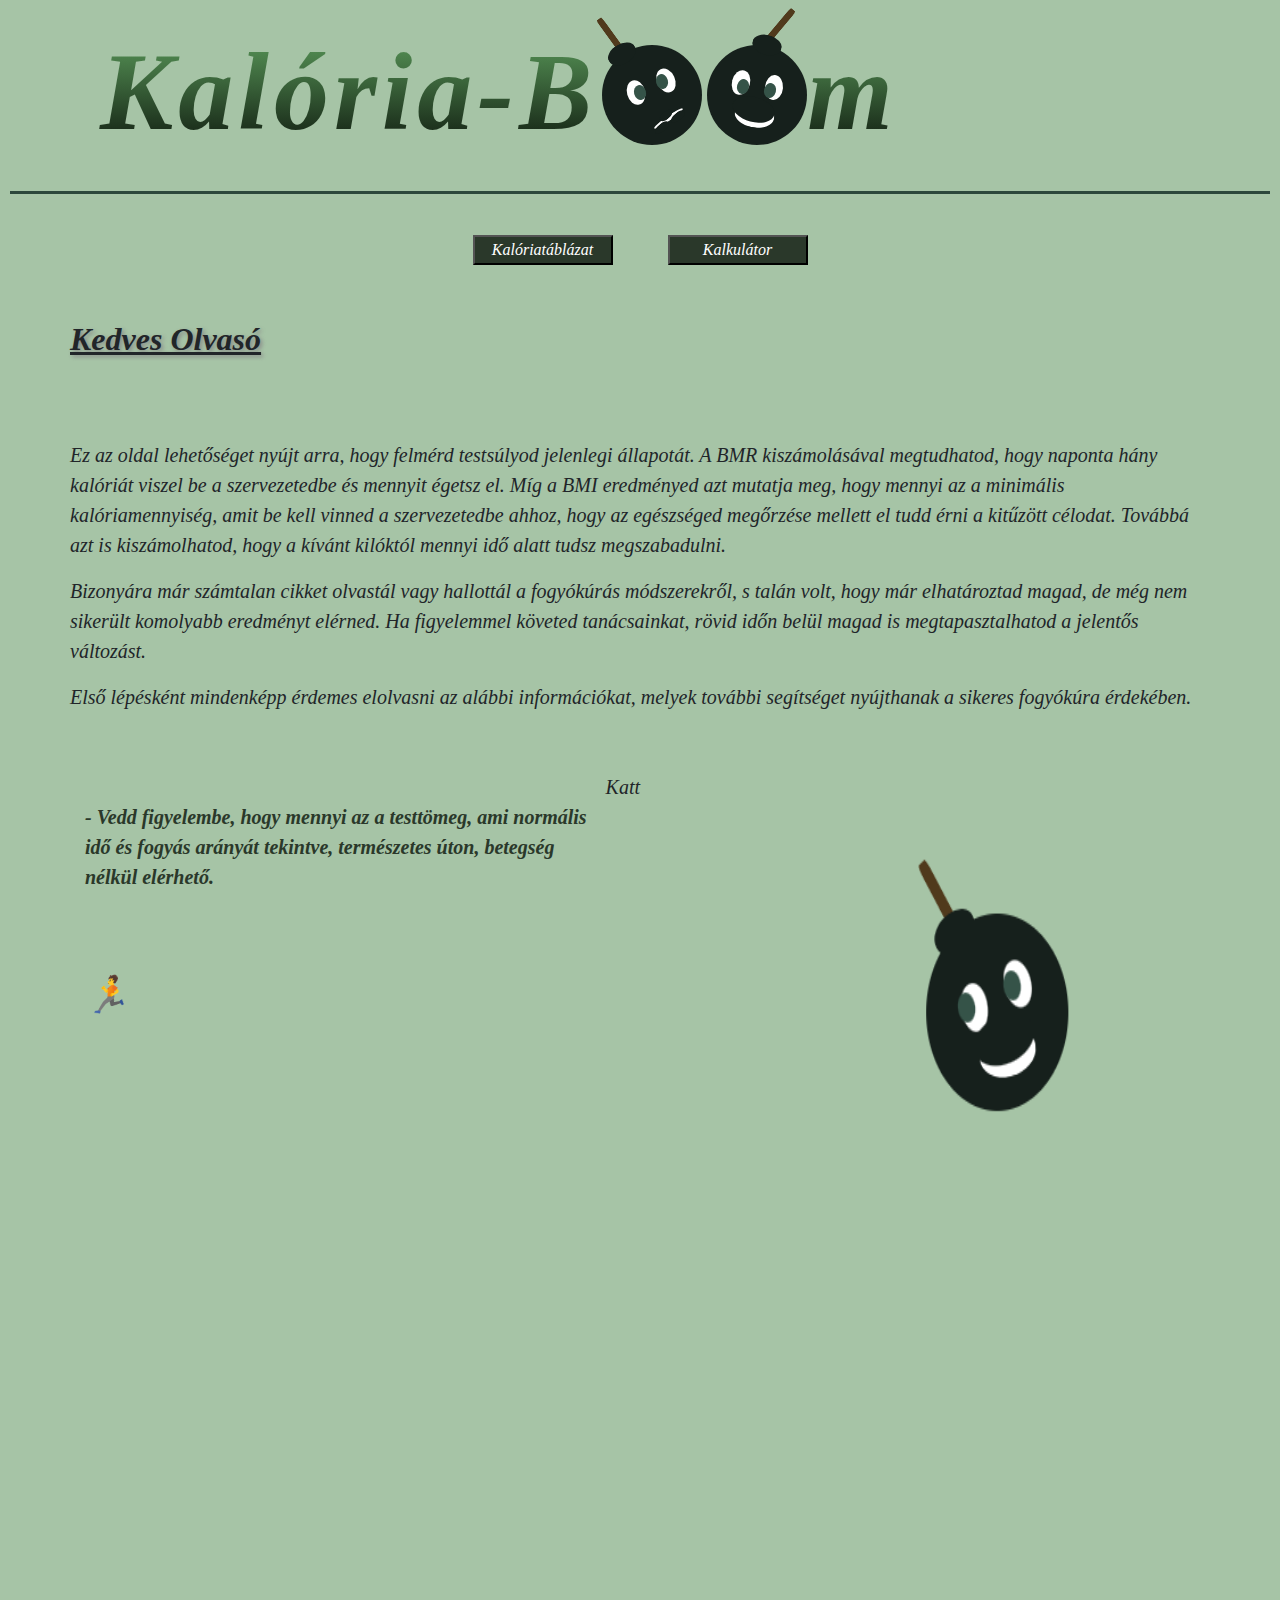
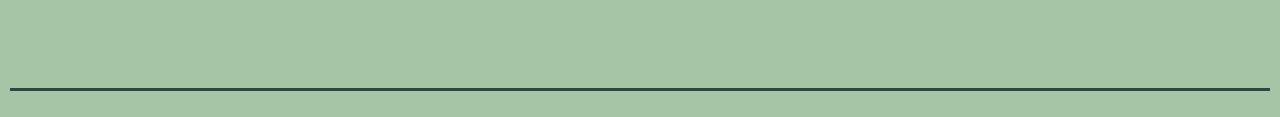
<file: index.html>
<!DOCTYPE html>
<html lang="hu">
<head>
    <meta charset="UTF-8">
    
    <!-- defer = a js fájl akkor tölt be, ha már minden más betöltött -->
    <script defer src="static/legordulomenuk.js"></script>
    
    <meta name="viewport" content="width=device-width, initial-scale=1.0">
    <link rel="stylesheet" href="https://maxcdn.bootstrapcdn.com/bootstrap/4.3.1/css/bootstrap.min.css">    
    <link rel="stylesheet" href="static/fooldal.css">
    <link rel="stylesheet" href="static/smiley.css"> 
    <link rel="stylesheet" href="static/style.css">
       
    </head>
       

    <!-- google fonts link-->
    <link rel="preconnect" href="https://fonts.googleapis.com">
   <link rel="preconnect" href="https://fonts.gstatic.com" crossorigin>
   <link  href="https://fonts.googleapis.com/css2?family=Work+Sans:
   wgth@300;400;500;600;700;800;900&display=swap" rel="stylesheet">

   <!-- boxicons link-->
   <link rel="stylesheet" href="https://unpkg.com/boxicons@latest/css/boxicons.min.css">
  
</head>


<body>  
    
      <div class="regisztracios_sor">
<!--         
          <label for="email">Email:</label>
          <input type="email" id="email" name="email" required> 
             
          <label for="password">Jelszó:</label>
          <input type="password" id="password" name="password" required>  
         -->
   <!-- <button type="bejelentkezes">Bejelentkezés</button> -->
    <!-- <button  onclick="regisztracio()" title="Regisztráció">Regisztráció</button>    
    <button  onclick="jelszo()" title="Jelszó">Elfelejtett jelszó</button>   -->
  </div>

    

    <div class="container">
                <div class="row">
                                <div class="col-sm-1"></div>
                                <div class="col-sm-12">                        
    <div class = "betuk">  
        <div>Kalória</div>
        <div class="conatiner3">-B

        <div class = "boom">
          <div class=body1>
            <div class="smiley-tarolo1">
              <div class="fej1"></div>
              <div class="szem1-1"></div>
              <div class = "szemgolyo1-1"></div>
              <div class="szem1-2"></div>
              <div class = "szemgolyo1-2"></div>
              <div class="szaj1"></div>
              <div class= "gorbeszaj1-1"></div>
              <div class= "gorbeszaj1-2"></div>
              <div class= "gorbeszaj1-3"></div>
              <div class = "kanoc1"></div>
              <div class=" kanocto1"></div>
            </div>        
          </div>
        </div>
        <div class = "boom">
          <div class=body2>
            <div class="smiley-tarolo2">
              <div class="fej2"></div>
              <div class="szem2-1"></div>
              <div class = "szemgolyo2-1"></div>
              <div class="szem2-2"></div>
              <div class = "szemgolyo2-2"></div>
              <div class="szaj2"></div>
              <div class="szaj2-2"></div>
              <div class = "kanoc2"></div>
              <div class=" kanocto2"></div>           
            </div>
          </div>       
        </div>     
        m   
    </div> 
    </div>
    <div class="col-sm-1"></div>  
    </div>     
    </div>
    </div>
    <hr>               
    <div class="menuk" >
      <button onmouseenter="mouseEnteredCalculator()" onmouseleave="mouseLeavedCalculator()">Kalóriatáblázat
        <!-- belépés egérrel a kalóritáblázatot tartlamazó oldalakra -->
         <div class="content" id="tableContent">
             <a href="kaloriatabla.html" target="_blank">Kalóriatáblázat</a>                  
         </div>
       </button>    

<!--   <button onclick="kaloriatablaGomb()">Kalóriatáblázat</button> 

    <script> function kaloriatablaGomb(){
       
       windows.location.href="kaloriatabla.html";
    }
      </script> -->
    
    <button onmouseenter="mouseEnteredCalculator2()" onmouseleave="mouseLeavedCalculator2()">Kalkulátor
     <!-- belépés egérrel a kalkulációt tartlamazó oldalakra -->
      <div class="content" id="kalkulatorContent">
          <a href="BMI.html" target="_blank">BMI számláló</a>     
          <a href="BMR.html" target="_blank">BMR számláló</a>
         <a href="BMR szuk.html" target="_blank">BMR szükséglet</a>   
      </div>
    </button>    
    
                
</div>        
     
  <!--  </button>
    <button onclick="forum()" >Fórum</button>
    </div> -->

    <br> 
<div class = "container">
  <div class = "row">                      
      
      <h2><b><u>Kedves Olvasó</u></b></h2>
<br><br><br><br>
        <p>Ez az oldal lehetőséget nyújt arra, hogy felmérd testsúlyod jelenlegi állapotát. A BMR kiszámolásával megtudhatod, hogy naponta hány kalóriát viszel be a szervezetedbe és mennyit égetsz el. Míg a BMI eredményed azt mutatja meg, hogy mennyi az a minimális kalóriamennyiség, amit be kell vinned a szervezetedbe ahhoz, hogy az egészséged megőrzése mellett el tudd érni a kitűzött célodat. Továbbá azt is kiszámolhatod, hogy a kívánt kilóktól mennyi idő alatt tudsz megszabadulni. </p>
         <p>Bizonyára már számtalan cikket olvastál vagy hallottál a fogyókúrás módszerekről, s talán volt, hogy már elhatároztad magad, de még nem sikerült komolyabb eredményt elérned. Ha figyelemmel követed tanácsainkat, rövid időn belül magad is megtapasztalhatod a jelentős változást.</p>
        
        <p>Első lépésként mindenképp érdemes elolvasni az alábbi információkat, melyek további segítséget nyújthanak a sikeres fogyókúra érdekében. </p>
        <br><br><br>
    <hr>
    
  </div>
</div> 

<div class = "container">
  <div class = "row">    
      <div class = "col">
<br>
    <div class="szoveg3">             

<div id="lineContainer"></div>
<script>
  const lines = [ "- Vedd figyelembe, hogy mennyi az a testtömeg, ami normális idő és fogyás arányát tekintve, természetes úton, betegség nélkül elérhető.",
      "- Figyelj a bevitt kalóriára, amelyhez tudod használni a kalóriatáblázatot is.",
      "- A folyadékbevitel (tiszta víz) átlagosan 2-2,5 liter/nap",
      "- A jojó effektust elkerülve ne akarj gyorsan lefogyni.  Az ajánlott fogyás mértéke maximum 1kg/hét.",
      "- Ne koplalj, mert legelőször az izomból veszítesz, ezt követően pedig megjelenik a rosszullét és más egyéb kellemetlen tünet.",
      "- Figyelj a napi mozgásra, ami a fogyókúra  20-30 %-át teszi ki.",
      "- A felborult, megváltozott körülmények miatt figyelj a pihensére is, amíg be nem áll a napi rutinod. "
    ];

  // Függvény a sorok késleltetett megjelenítéséhez
  function displayLinesWithDelay() {
          const lineContainer = document.getElementById("lineContainer");

          // Végigiterálok a sorokon
          lines.forEach((line, index) => {
              // Idő beállítása  a megfelelő késleltetéssel
              setTimeout(() => {
                  // egy div elem létrehozása  sorral
                  const div = document.createElement("div");
                  div.textContent = line;

                  // Konténerhez adom
                  lineContainer.appendChild(div);

                  // a nem utolsó sorhoz, gondolatjel hozzáadása
                  if (index < lines.length - 1) {
                      const br = document.createElement("br");
                      lineContainer.appendChild(br);
                  }
              }, index * 2500); // 2500 ms (2,5 másodperc) késleltetés minden sor után
          });
        }

      // Függvény meghívása
      displayLinesWithDelay();
  </script>
<br>

<p class="sor5">  <div class="smiley-container">
  <div class="smiley">&#127939;</div>
  <div class="smiley">&#128692;</div>
  <div class="smiley">&#127946;</div> 
  <div class="smiley">&#127938;</div> 
  <div class="smiley">&#128675;</div> 
  <div class="smiley">&#127947;</div>  </p>

  <script>
 document.addEventListener("DOMContentLoaded", function() {
            const smileys = document.querySelectorAll(".smiley");

            // végigiterálok a mosolygókon
            smileys.forEach((smiley, index) => {
                // időzítő beállítása
                setTimeout(() => {
                    smiley.style.opacity = 1; //  átlátszóságot beállítása 1-re, hogy megjelenjenek
                }, index * 3000); // 3000 ms (3 másodperc) késleltetés minden mosolygó után
            });
        });

  </script>
</div>
  </div>       
      </div>

Katt 

      <div class = "col-md-6"> 
        <div class="container">
         
          <script>
            document.addEventListener('DOMContentLoaded', function () {
              const container = document.getElementById('container5');
              const image = document.getElementById('rezgosmile');
        
              function createFruit() {
                const fruits = ['🍎', '🍌', '🍇', '🍓', '🍊', '🍑', '🍍', '🍉', '🍒','🍈',
                 'Pihenés', 'Vízfogyasztás', 'Futás', 'Fehérje', 'A-vitamin', 'B-vitamin', 'C-vitamin',
                  'D-vitamin', 'E-vitamin','K-vitamin', 'Ásványi anyagok', 'Alvás', 'Kalóriaszámlálás', 
                  'Gyaloglás', 'Úszás', 'Kevés szénhidrát', 'Diéta'];
                const randomFruit = fruits[Math.floor(Math.random() * fruits.length)];
        
                const fruitElement = document.createElement('div');
                fruitElement.className = 'falling-fruit';
              
                fruitElement.innerHTML = randomFruit;
        
                container.appendChild(fruitElement);
        
                setTimeout(() => {
                  fruitElement.style.animationDuration = `${Math.random() * 3 + 3}s`;
                  fruitElement.style.left = `${Math.random() * 10}vw`; 
                  fruitElement.style.opacity = 1;
                  fruitElement.style.transform = 'translateY(100%)';
                }, 1);
              }
        
              container.addEventListener('click', createFruit);
        
              image.addEventListener('mouseover', function() {
                image.classList.add('enlarged');
                createFruit();
              });
        
              image.addEventListener('mouseout', function() {
                image.classList.remove('enlarged');
                createFruits(20);
              });
            });
          </script>
<div class ="container">
          <div class="gyumi" id="container5"></div> 
        <img id="rezgosmile" src="static/projekt smile 1.png" alt="mosolygós smile" class="rezgosmile"> 
        </div>
        </div>
      </div>
    </div><br><hr>
  </div>
</div>
<hr>
</body>
</html>
</file>
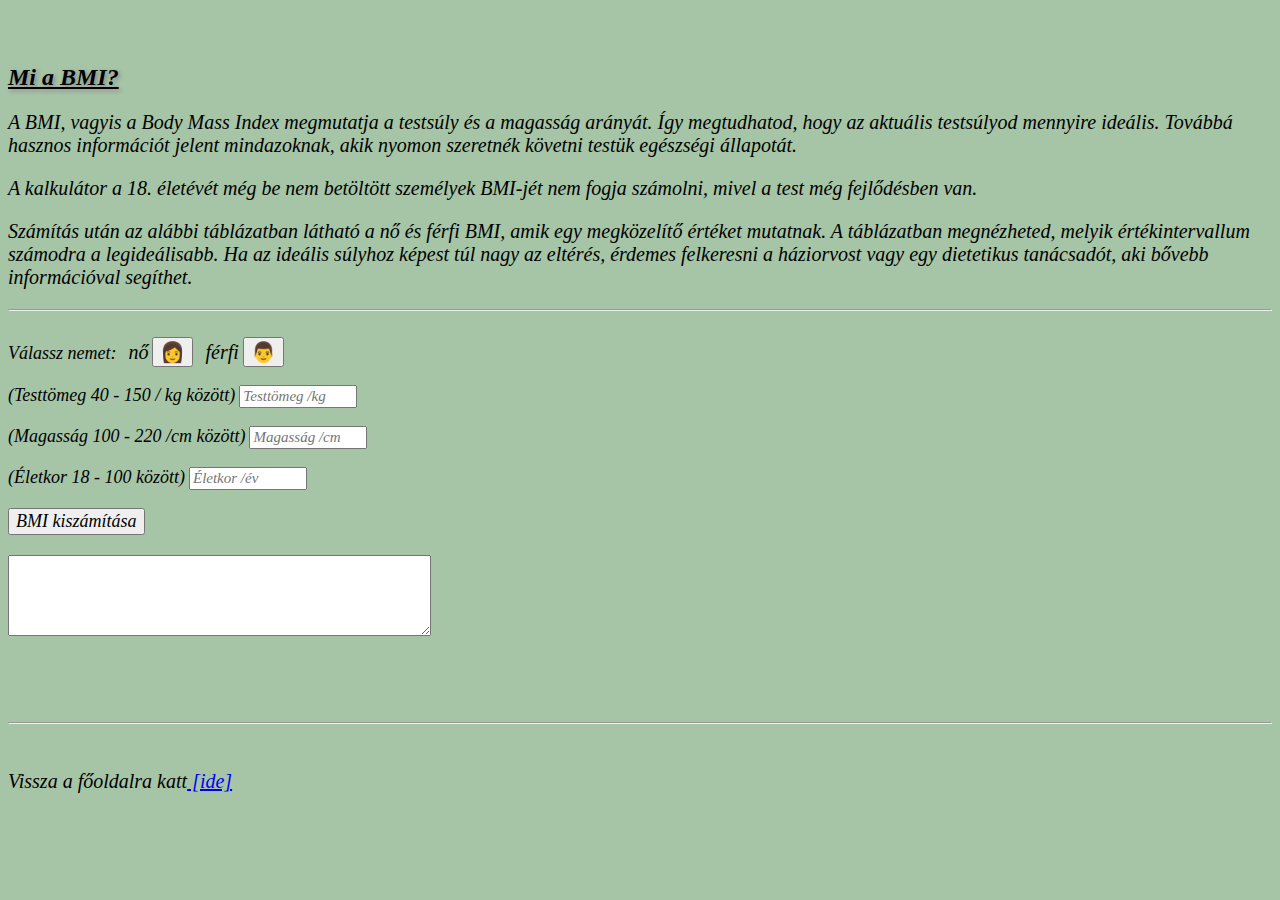
<file: BMI.html>
<!DOCTYPE html>
<html lang="hu">
<head>
    <meta charset="UTF-8">
    <meta name="viewport" content="width=device-width, initial-scale=1.0">
    <script src="https://stackpath.bootstrapcdn.com/bootstrap/4.5.2/js/bootstrap.min.js"></script> 
    <script src = "static/BMI.js"></script>  
    <link href="https://cdn.jsdelivr.net/npm/bootstrap@5.3.0/dist/css/bootstrap.min.css" rel="stylesheet" integrity="sha384-9ndCyUaIbzAi2FUVXJi0CjmCapSmO7SnpJef0486qhLnuZ2cdeRhO02iuK6FUUVM" crossorigin="anonymous">
   <link rel="stylesheet" href="static/BMI.CSS">
  
    <title>BMI számláló</title>
</head>

<body>

  <br><br>

  <div class="container">     
    <div class="row"> 
      <div class = "col-sm-2"></div>  

      <div class="col-sm-7">
        <h2><b><u>Mi a BMI?</u></b></h2>
          <div class = "BMIszoveg"><p>
              <p>A BMI, vagyis a Body Mass Index megmutatja a testsúly és a magasság arányát. Így megtudhatod, hogy az aktuális testsúlyod mennyire ideális.  
              Továbbá  hasznos információt jelent mindazoknak, akik nyomon szeretnék követni testük egészségi állapotát. </p>
              <p>A kalkulátor a 18. életévét még be nem betöltött személyek BMI-jét nem fogja számolni, mivel a test még fejlődésben van.</p>
              <p>Számítás után az alábbi táblázatban látható a  nő és férfi BMI, amik egy megközelítő értéket mutatnak. A táblázatban megnézheted, melyik értékintervallum számodra a legideálisabb. Ha az ideális súlyhoz képest túl nagy az eltérés, érdemes felkeresni a háziorvost vagy egy dietetikus tanácsadót, aki bővebb információval segíthet.</p>  
          </div>
          <hr><br>
          <label for="neme" id = "neme">Válassz nemet:</label>
  <span class="nem-label">nő</span>
          <button  id = "no"  onclick="setNem('no')" <span style='font-size:20px;'>&#128105;</span> </button>  
          <span class="nem-label">férfi</span>
          <button  id = "ferfi" onclick="setNem('ferfi')" <span style='font-size:20px;'>&#128104;</span> </button> 
          <br><br>
          <label for="testtomeg" id = "tomeg">(Testtömeg 40 - 150   / kg között)</label>              
          <input type="number" id = "test"  placeholder = "Testtömeg /kg" min = "40" max = "150" >  <br><br> <!-- placeholder = helyőrző szöveg -->
          <label for="magassag" id = "magas">(Magasság  100 - 220   /cm között)</label>          
          <input type="number" id = "mag"   placeholder = "Magasság /cm" min = "100" max = "220">  <br><br> 
          <label for="eletkor" id = "elet">(Életkor   18 - 100 között)</label> 
          <input type="number" id = "eletkor" placeholder = "Életkor /év" min = "18" max = "100"> <br><br>    
          <button onclick = "bmiSzamitas()" id = "szamitas">BMI kiszámítása</button>

          <p id = "bmiEredmeny"></p>

              <div class="w3-container w3-center w3-animate-opacity">     
              <textarea id="eredmenyDoboz" rows="5" cols="50" readonly></textarea> 
              </div>
     
      <p id = "nincsKivalasztott"></p>
      <p id = "NoGomb"></p>
      <p id = "ferfiGomb"></p>

      <table id = "noTabla" >
      <tr>
        <th colspan="5" class = "tabla1">Női BMI táblázat</th>
      </tr>
      <tr>      
        <th>Életkor</th>
        <th>Soványság</th>
        <th>Ideális testsúly</th>
        <th>túlsúly</th>
        <th>Elhízás</th>
        <th>Súlyos elhízás</th>
      </tr>
      <tr>
        <td>18 - 24</td>
        <td> <19 </td>
        <td>19 - 24</td>
        <td>24 - 29</td>
        <td>29 - 39</td>
        <td> >39 </td>
      </tr>
      <tr>
        <td>25 - 34</td>
        <td><20</td>
        <td>20 - 25</td>
        <td>25 - 30</td>
        <td>30 - 40</td>
        <td>>40</td>
      </tr>
      <tr>
        <td>35 - 44</td>
        <td><21</td>
        <td>21-26</td>
        <td>26 -31</td>
        <td>31 - 41</td>
        <td>>41</td>
      </tr>
      <tr>
        <td>45 - 54</td>
        <td><22</td>
        <td>22 - 27</td>
        <td>27 - 32</td>
        <td>32 - 42</td>
        <td>>42</td>
      </tr>
      <tr>
        <td>55 - 64</td>
        <td><23</td>
        <td>23 - 28</td>
        <td>28 - 33</td>
        <td>33 - 43</td>
        <td>>43</td>
      </tr>
      <tr>
        <td>65+</td>
        <td><24</td>
        <td>24 - 29</td>
        <td>29 - 34</td>
        <td>34 - 44</td>
        <td>>44</td>

      </tr>
    </table>
    <table id = "ferfiTabla" >
      <tr>
        <th colspan="5" class=" tabla2">Férfi BMI táblázat</th>
      </tr>
      <tr>       
        <th>Életkor</th>
        <th>Soványság</th>
        <th>Ideális testsúly</th>
        <th>túlsúly</th>
        <th>Elhízás</th>
        <th>Súlyos elhízás</th>
      </tr>
      <tr>
        <td>18 - 24</td>
        <td> <20 </td>
        <td>20 - 25</td>
        <td>25 - 30</td>
        <td>30 - 40</td>
        <td> >40 </td>
      </tr>
      <tr>
        <td>25 - 34</td>
        <td> <21 </td>
        <td>21 - 26</td>
        <td>26 - 31</td>
        <td>31 - 41</td>
        <td>>41</td>
      </tr>
      <tr>
        <td>35 - 44</td>
        <td> <22 </td>
        <td>22 - 27</td>
        <td>27 - 32</td>
        <td>32 - 42</td>
        <td> >42</td>
      </tr>
      <tr>
        <td>45 - 54</td>
        <td> <23 </td>
        <td>23 - 28</td>
        <td>28 - 33</td>
        <td>33 - 43</td>
        <td>>43</td>
      </tr>
      <tr>
        <td>55 - 64</td>
        <td> <24 </td>
        <td>24 - 29</td>
        <td>29 - 34</td>
        <td>34 - 44</td>
        <td> >44 </td>
      </tr>
      <tr>
        <td> 65+ </td>
        <td> <25 </td>
        <td>25 - 30</td>
        <td>30 - 35</td>
        <td>35 - 45</td>
        <td> >45 </td>
      </tr>
      </table>
      <br><br>
    </div>
      <div class = "col-sm-6"></div>
</div>
<br><hr><br>
<p>Vissza a főoldalra katt<a href="index.html" target="_blank"> [ide]</a></p>
<br>
</body>
</html>
</file>
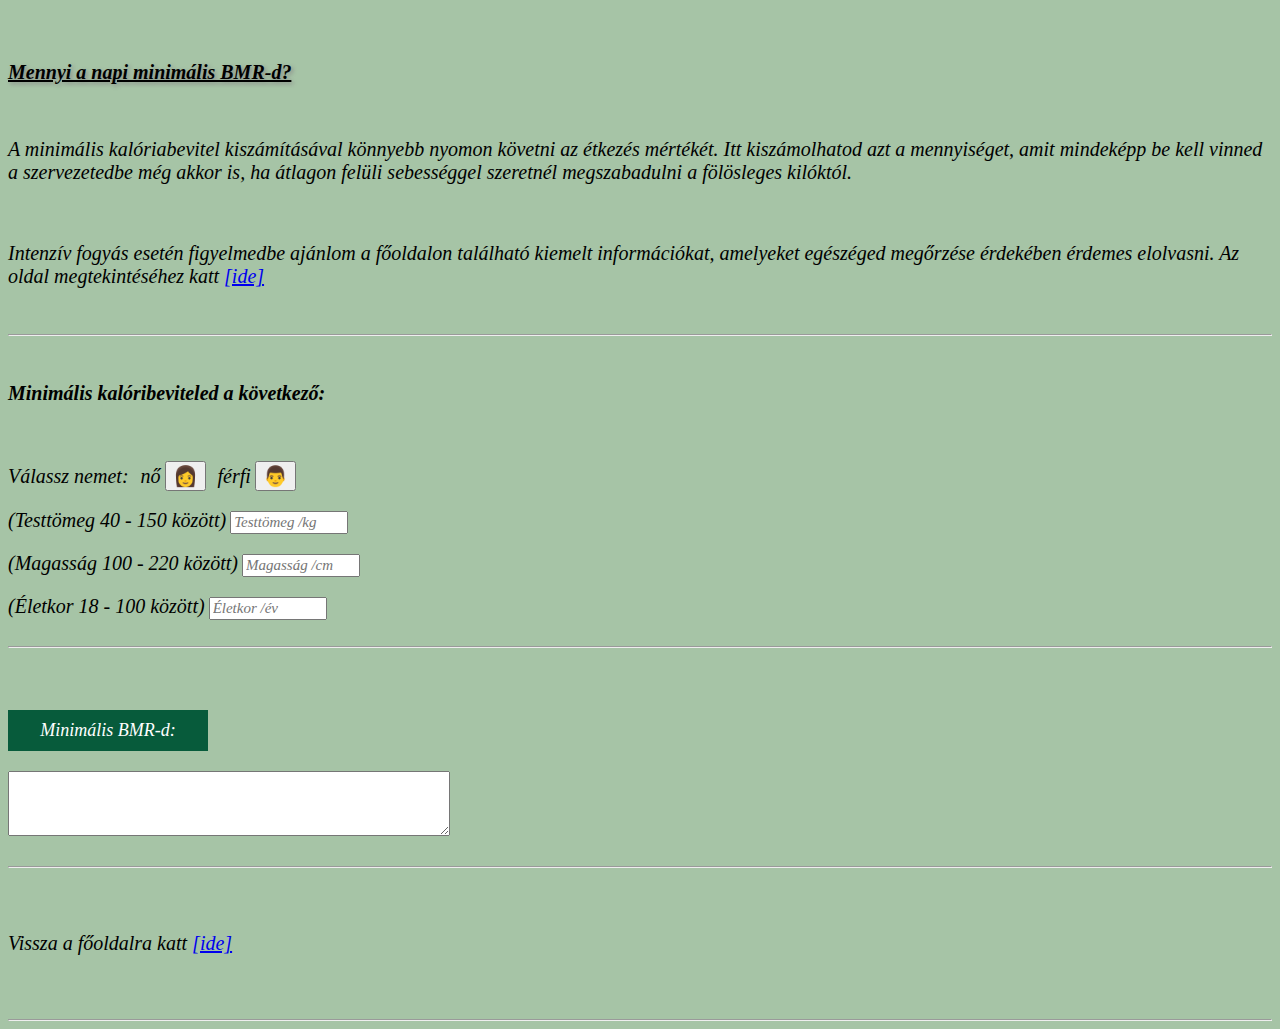
<file: BMR szuk.html>
<!DOCTYPE html>
<html lang="hu">
<head>
    <meta charset="UTF-8">
    <meta name="viewport" content="width=device-width, initial-scale=1.0">
    <script src="https://stackpath.bootstrapcdn.com/bootstrap/4.5.2/js/bootstrap.min.js"></script> 
    <link rel="stylesheet" href="static/BMR szuk.css">
    <link href="https://cdn.jsdelivr.net/npm/bootstrap@5.3.0/dist/css/bootstrap.min.css" rel="stylesheet"
    integrity="sha384-9ndCyUaIbzAi2FUVXJi0CjmCapSmO7SnpJef0486qhLnuZ2cdeRhO02iuK6FUUVM" crossorigin="anonymous">
    <script src="static/BMR szuk.js"></script>
    <title>BMR minimális szükséglet</title>
</head>
<body style="background-color: rgb(166, 196, 166)">
    <div class = "container">
        <div class = "row">
          <div class = col-sm-2></div>
            <div class = col-sm-8>
      <br><br>
              <h2><b><u>Mennyi a napi minimális BMR-d?</u></b></h2>
              <br>
                <p>
                  A minimális kalóriabevitel kiszámításával könnyebb nyomon követni az étkezés mértékét. Itt kiszámolhatod azt a mennyiséget, amit mindeképp be kell vinned a szervezetedbe még akkor is, ha átlagon felüli sebességgel szeretnél megszabadulni a fölösleges kilóktól.  </p>
              
                  <br>
                  <p>Intenzív fogyás esetén figyelmedbe ajánlom a főoldalon található kiemelt információkat, amelyeket egészéged megőrzése érdekében érdemes elolvasni. Az oldal megtekintéséhez katt <a href="index.html" target="_blank">[ide]</a></p><br>
                 <hr><br>
            <p><b>Minimális kalóribeviteled a következő:</b></p>
                
                
                <br><br>
                <label>Válassz nemet:</label>
                <span class="nem-label" >nő</span>
                <button  id = "no"  onclick="setNem('no')" <span style='font-size:20px;'>&#128105;</span> </button>  
                <span class="nem-label">férfi</span>
                <button  id = "ferfi" onclick="setNem('ferfi')" <span style='font-size:20px;'>&#128104;</span> </button>        
                <br><br>
                <label for="testtomeg" id = "tomeg">(Testtömeg 40 - 150 között)</label>              
                <input type="number" id = "test"  placeholder = "Testtömeg /kg" min = "40" max = "150" >  <br><br> <!-- placeholder = helyőrző szöveg -->
                <label for="magassag" id = "magas">(Magasság 100 - 220 között)</label>          
                <input type="number" id = "mag"   placeholder = "Magasság /cm" min = "100" max = "220">  <br><br> 
                <label for="eletkor" id = "elet">(Életkor 18 - 100 között)</label> 
                <input type="number" id = "eletkor" placeholder = "Életkor /év" min = "18" max = "100"> <br><br>              
            <hr>
      <br>
            </div>
          <div class = col-sm-2></div>   
        </div>
      </div>          
      
      <div class = "container">
        <div class = "row">
          <div class = "col-sm-6">
             
          </div>
          <br><br>
          <div class = "col-sm-6">        
                <button onclick = "bmrSzamitas()" id = "szamitas" class = "szamitas">Minimális BMR-d: </button>
                 
                <p id = "noBmr"></p>   
                <p id = "ferfiBmr"></p> 
                 <textarea id="eredmenyDoboz" rows="1" cols="35" readonly></textarea> 
                 <br>
                 <br>

            <!--    <button onclick = "timeSzamitas()" id = "timeszamitas" class = "timeszamitas">Ennyi dő kell a kívánt súly eléréséhez: </button> -->
                
          </div>
               <hr> 
               
      <br><br>
                                                              
           <p>Vissza a főoldalra katt <a href="index.html" target="_blank">[ide]</a></p>
                                 
        </div>
      </div>  
      
<br><br><hr>

</body>
</html>
</file>
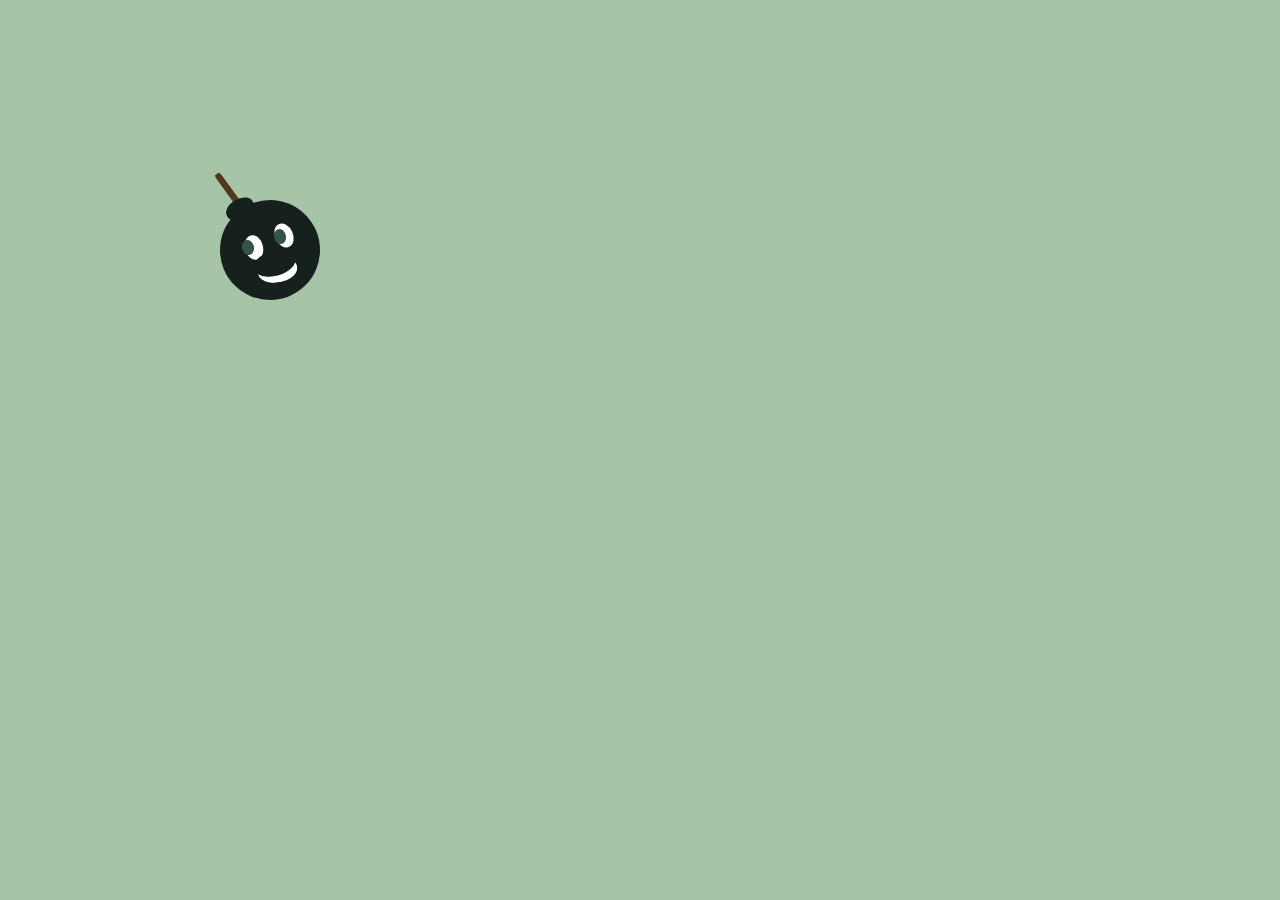
<file: SMILE .html>
<!DOCTYPE html>
<html lang="en">
<head>
    <meta charset="UTF-8">
    <meta name="viewport" content="width=device-width, initial-scale=1.0">
    <link rel="stylesheet" href="static/fooldal_SMILE.css">
    <title>SMILE</title>
</head>
<body>

    <div class = "boom">
    <div class=body1>
        <div class="smiley-tarolo1">
          <div class="fej1"></div>
          <div class="szem1-1"></div>
          <div class = "szemgolyo1-1"></div>
          <div class="szem1-2"></div>
          <div class = "szemgolyo1-2"></div>
          <div class="szaj2"></div>
          <div class="szaj2-2"></div>
          <div class ="kanoc1"></div>
          <div class=" kanocto1"></div>
        </div>        
      </div>   
    </div>   
    <div id="image-container">
        <img id="image" src="static/projekt smile 1.png" alt="Rezgőkép">
    </div>

    <script>
        // Amikor az oldal betöltődik
        document.addEventListener("DOMContentLoaded", function() {
            // Csatlakozás az ablak görgetési eseményéhez
            window.addEventListener("scroll", function() {
                // Számold ki az ablak függőleges görgetési pozícióját
                let scrollPosition = window.scrollY;

                // Állítsd be a kép-container felső távolságát a negatív görgetési pozícióra
                document.getElementById("image-container").style.top = -scrollPosition + "px";
            });
        });
    </script>        
</body>
</html>
</file>
<file: static/fooldal.css>
.oszlop-1{
                text-align: justify;
            }
            .Kalória-Boom{
                text-align: center;
            }
            body{
                padding: 10px;
                background-color:  rgb(166, 196, 166);
                font-family:Lucida;
                font-style: italic;
                font-size: 20px;
            }
          
            
            .regisztracios_sor{
                text-align: right;
            }
            
            button{
                color:white;
                background-color: rgb(42, 56, 42);
                font-family:Lucida;
                font-style: italic;
                font-size: 16px;
                width:140px;  
                margin: 25px;  
            }
            
              .betuk {                  
                display: flex; /* Flexbox elrendezés használata */
                font-size: 110px;
                font-family:Lucida;
                font-style: italic;
                justify-content: center; /* Szöveg vízszintesen középre igazítása */
               /* align-items: center;  Szöveg függőlegesen középre igazítása 
                width: 100%; /* A tartalom teljes szélessége 
                height: 100vh; /* teljes ablakmagasság (viewport height) */
                letter-spacing: 5px; /* Betűk közötti távolság növelése */
                background: linear-gradient(to top, rgb(0, 0, 0), rgb(104, 178, 104));
                -webkit-background-clip: text; /* Háttér-kihagyás a betűk számára */
                color: transparent; /* Betűszín átlátszóvá tétele */
                font-weight: bold; /* Betűvastagság növelése */           
              }
            
            .menuk{
                text-align:center;   
               
            }
            
            /* ezzel jelenik meg a legördülő ablak*/
             .menuk:hover .content {                         
              display: block;
            } 
            
            .content {                                        /* legördült ablak stílusa*/
                display: none;
                position: absolute;
                background-color: #fff;
                box-shadow: 0 4px 8px rgba(0, 0, 0, 0.2);
                z-index:0;
            }
            .content a {
                color: white;
                padding: 0px 30px;
                text-decoration: none;                        /* leveszi a linkekről az aláhúzást */  
                display: block;
                background-color: rgb(42, 56, 42);
              }
              
              .content a:hover {background-color: #274d45}  /* a legördült ablakokban kijelölt elemek  szine megváltozik*/

              .footer-content{
                background-color: black;
                height:200px;
          
              }
              hr{              
            /* 
                border-style: dashed;  : szaggatott vonalstílus */
               border-color: #2c473b;  
                border-width: 3px;    /*   5 képpont vastagságú vonal */
                
              }

              .szoveg3{
                color: rgb(42, 56, 42);
                font-variant-emoji:emoji;
                font-weight: bold;
                font-size:20px;
              }
              h2{
                text-shadow: 2px 2px 4px #888;   /* szürkés árnyék*/
              }
              
            .sor5{
              color: rgb(42, 56, 42);            
              font-size:18px;
              font-family:Lucida;
              font-style: italic;
             font-weight:lighter;

            }
            
            .smiley-container {
              display: flex;
          }
  
          .smiley {
              font-size: 36px;
              margin-right: 10px;
              opacity: 0; /* Kezdeti átlátszóság, hogy ne látszanak */
              transition: opacity 1s ease-in-out; /* Átlátszóság átmenet */
          }

          .gondolatjelesSzoveg{
            font-weight: bold;
          }
         
          @media screen and (min-width: 600px){
            .betuk{
              display:flex;

            }
            .conatiner3{
              display:flex;
            }

          }
</file>
<file: static/smiley.css>
.boom{
  width: 115px;
  height: 115px;
  margin:30px -10px 0px 0px; /* Tetszőleges margó a körök között */  
  float:left; /* A bal oldalon történő lebegés */
}

.body1, .body2{  
  justify-content: center;
  align-items: center;
  /* width: 80vw; */
  /* min-height: 100vh; */
}

.body1{
  margin-top:-15px;
  margin-left:-15px;
}

.smiley-tarolo1, .smiley-tarolo2{
  width: 100px;
  height: 100px;
  /*border-bottom: 2px solid black;*/
  position:relative;
  margin:20px;      
}

.smiley.tarolo1{
  margin: 20px;
}

.smiley-tarolo2{ 
  margin:5px;       
}

.fej1, .fej2{
  justify-content: center; 
  top: 50px;
  left: 50px;
  width: 100px;
  height: 100px;
  border-radius: 50%;
  background-color: #16201c;
}

.szem1-1, .szem1-2, .szem2-1, .szem2-2{
  justify-content: center; 
  position:absolute;                
  width:18px;
  height:25px;
  background-color: White;
  border-radius: 50%;  
}

.szem1-1{
  transform: rotate(-15deg); 
  left:25px;
  top:35px;
}

.szem1-2{  
  transform: rotate(-25deg); 
  left:55px;
  top:23px;
}
.szem2-1{
  transform: rotate(15deg);  
  left:25px;
  top:25px;
}

.szem2-2{
  transform: rotate(5deg); 
  left:58px;
  top:30px;
}

.szemgolyo1-1, .szemgolyo1-2, .szemgolyo2-1, .szemgolyo2-2{
  justify-content: center; 
  position:absolute;              
  width:12px;
  height:15px;
  background-color:#355348;
  border-radius: 50%; 
}

.szemgolyo1-1{
  transform: rotate(-15deg); /* Elforgatás 15 fokban másik irány (\\\)*/  
  left:32px;
  top:40px;
}

.szemgolyo1-2{  
  left:54px;
  top:29px;
  transform: rotate(-15deg);  
}

.szemgolyo2-1{  
  transform: rotate(15deg); 
  left:30px;
  top:34px;
}

.szemgolyo2-2{  
  left:57px;
  top:38px;
  transform: rotate(15deg); 
}

/*.szem:nth-child(2){
  left: 160px;
}  */

.szaj1{
  justify-content: center; 
  position:absolute;
  width:5px; 
  /* border-radius: 0% 0% 70% 70%;   Így is lehet ! */
   border-radius: 50%;  
  border-bottom:35px solid white;
  transform: rotate(55deg); /* Elforgatás 55 fokban ((\\\))*/
  left:64px;
  top:56px;  
}

.gorbeszaj1-1{
  position:absolute;
  width:8px;                  
  border-radius: 50%;
  border-bottom:17px solid #16201c;
  transform: rotate(50deg); 
  left:56px;
  top:74px;  
}

.gorbeszaj1-2{ 
  position:absolute;
  width:8px;                  
  border-radius: 50%;
  border-bottom:15px solid #16201c;
  transform: rotate(50deg);
  left:60px;
  top:63px;  
}

.gorbeszaj1-3{
  position:absolute;
  width:8px;                  
  border-radius: 50%;
  border-bottom:17px solid #16201c;
  transform: rotate(50deg); 
  left:72px;
  top: 62.5px;  
}

.szaj2{
  position:absolute;
  width:25px;                
  /* border-radius: 0% 0% 70% 70%;   Így is lehet ! */
  border-radius: 50%;
  border-bottom:40px solid white;
  transform: rotate(-80deg);
  left:35px;
  top:50px;
}

.szaj2-2{
  position:absolute;                
  width:25px;
  height:43px;
  background-color:#16201c;
  border-radius:50%;
  left:34px;
  top:43px;
  transform: rotate(-75deg); 
}

.kanoc1, .kanoc2{
  position:absolute;
  width:7px;                
  /* border-radius: 0% 0% 70% 70%;   Így is lehet ! */
  border-radius: 20%;
  border-bottom:40px solid rgb(80, 58, 28); 
}
.kanoc1{
  transform: rotate(-36deg); 
  left:5px;
  top:-30px;
}

.kanoc2{
  transform: rotate(40deg);
  left:70px;
  top:-40px;
}

.kanocto1, .kanocto2{
  position:absolute;
  width:30px;                
  /* border-radius: 0% 0% 70% 70%;   Így is lehet ! */
  border-radius: 50%;
  border-bottom:20px solid #16201c;
  transform: rotate(-30deg);
  left:5px;
  top:-1px;
}

.kanocto1{
  transform: rotate(-30deg); 
  left:5px;
  top:-1px;
}

.kanocto2{  
  transform: rotate(15deg); 
  left:45px;
  top:-10px;
}

.csillag1{
  position: relative;
  justify-content: center;
  font-size: 400px;
  left:-43px;
  top:-148px;
}
  
/*----------------- rezgő smile ----------------------------------------*/

.rezgosmile{

  margin:50px;
  width:400px;
}
img:hover {
  animation: shake 0.5s;
  animation-iteration-count: infinite;
}

@keyframes shake {
  0% { transform: translate(1px, 1px) rotate(0deg); }
  10% { transform: translate(-1px, -2px) rotate(-1deg); }
  20% { transform: translate(-3px, 0px) rotate(1deg); }
  30% { transform: translate(3px, 2px) rotate(0deg); }
  40% { transform: translate(1px, -1px) rotate(1deg); }
  50% { transform: translate(-1px, 2px) rotate(-1deg); }
  60% { transform: translate(-3px, 1px) rotate(0deg); }
  70% { transform: translate(3px, 1px) rotate(-1deg); }
  80% { transform: translate(-1px, -1px) rotate(1deg); }
  90% { transform: translate(1px, 2px) rotate(0deg); }
  100% { transform: translate(1px, -2px) rotate(-1deg); }
}
 #image-container {
  position: fixed;
  top: -100%;
  left: 0;
  width: 100%;
  height: 100%;
  transition: top 0.5s ease-in-out;
}

#image {
  width: 100%;
  height: auto;
  max-height: 100vh;
}
</file>
<file: static/style.css>
.container {
                    display: flex;
                }
                
                .gyumi {
                    margin: 0;
                    overflow: hidden;
                }
                
                #container5 {
                    position: relative;
                    width: 50vw;
                    height: 100vh;
                }
                
                .falling-fruit {
                    position: absolute;
                    pointer-events: none;
                    animation: fall linear forwards;
                }
                
                @keyframes fall {
                    to {
                        transform: translateY(2000%);
                        opacity: 0;
                    }
                }
                
                .rezgosmile {
                    width: 20vw;
                    height: 40vh;
                    transition: transform 0.5s ease-in-out;
                }
                
                .rezgosmile.enlarged {
                    transform: scale(1.2);
                }
</file>
<file: static/BMI.CSS>
body{
                background-color: rgb(166, 196, 166);
            }
            #test, #mag, #eletkor{
              width:110px;
            }
            .active{
              background-color:burlywood;
            }
            #no, #ferfi{
              caret-color: transparent;
            }
            table {
              border-collapse: collapse;
              width: 100%;
            }
            
            th, td {
              text-align: left;
              padding: 8px;
            }
            
            tr:nth-child(even) {
              background-color: #D6EEEE;
            }
            #noTabla, #ferfiTabla {
                display: none;
              }
              .tabla1, .tabla2{
                text-align: center;
              }
              #test, #mag, #eletkor{
                font-family:Lucida;
            font-style: italic;
            font-size: 15px;
            
              }
              #noTabla, #ferfiTabla,  #tomeg, #magas, #elet, #neme, #szamitas{
                font-family:Lucida;
                font-style: italic;
                font-size: 18px;
              }
              .BMIszoveg{
                font-family:Lucida;
                font-style: italic;
                font-size: 18px;
                
              }
              p{
                font-family:Lucida;
                font-style: italic;
                font-size:20px;
              }
              h2{
                font-family:Lucida;
                font-style: italic;
                text-shadow: 2px 2px 4px #888;
              }
              .bmiEredmeny{
                width:200px;
                height:200px;
                background-color: bisque;
              }
              /*.circle {
                width: 100px;   
                height: 100px;  
                background-color: blue; 
                border-radius: 50%; 
              }  */

              .nem-label{
                margin-left: 8px;
                font-family:Lucida;
                  font-style: italic;
                  font-size:20px;
              }
</file>
<file: static/BMR szuk.css>
body{
                background-color: rgb(166, 196, 166);
            }
            
            #test, #mag, #eletkor, #fizikaiakt{
              width:110px;
              font-family:Lucida;
              font-style: italic;
              font-size: 15px;
            }
            
            p, h2, h3, pre, li{
              font-family:Lucida;
              font-style: italic;
              font-size: 20px;
              
            }
            h2{
              text-shadow: 2px 2px 4px #888;
            }
            
             #tomeg, #magas, #elet, #eredmenyDoboz{
              font-family:Lucida;
              font-style: italic;
              font-size: 20px;
            }
            
            #szamitas{
              position: relative;
              background-color: #075b3b;
              border: none;
              font-size: 18px;
              color: #FFFFFF;
              padding: 10px;
              width: 200px;
              text-align: center;
              -webkit-transition-duration: 0.4s; /* Safari */
              transition-duration: 0.4s;
              text-decoration: none;
              overflow: hidden;
              font-family:Lucida;
              font-style: italic;
            }
            
                 
            #eredmenyDoboz{
              padding:20px;
            }
            
            .nem-label{
              margin-left: 8px;
            font-family:Lucida;
              font-style: italic;
              font-size:20px;
            }
            label{
              font-family:Lucida;
              font-style: italic;
              font-size:20px;
            }
</file>
<file: static/fooldal_SMILE.css>
body{

	background-color:   rgb(166, 196, 166);
}.body1{  
                    justify-content: center;
                    align-items: center;                  
                    /* width: 80vw; */
                    /* min-height: 100vh; */                 
                    margin-top:-15px;
                    margin-left:-15px;
                    background-color:   rgb(166, 196, 166);
										margin:200px;
                                                     
                  }
                  
                  .smiley-tarolo1 {
                    width: 100px;
                    height: 100px;
                    /*border-bottom: 2px solid black;*/
                    position:relative;
                    margin:20px;      
                  }
                  
                  .smiley.tarolo1{
                    margin: 20px;
                  }
                  
                  
                  
                  .fej1{
                    justify-content: center; 
                    top: 50px;
                    left: 50px;
                    width: 100px;
                    height: 100px;
                    border-radius: 50%;
                    background-color: #16201c;
                  }
                  
                  .szem1-1, .szem1-2{
                    justify-content: center; 
                    position:absolute;                
                    width:18px;
                    height:25px;
                    background-color: White;
                    border-radius: 50%;  
                  }
                  
                  .szem1-1{
                    transform: rotate(-15deg); 
                    left:25px;
                    top:35px;
                  }
                  
                  .szem1-2{  
                    transform: rotate(-25deg); 
                    left:55px;
                    top:23px;
                  }
                  
                 
                  
                  .szemgolyo1-1, .szemgolyo1-2{
                    justify-content: center; 
                    position:absolute;              
                    width:12px;
                    height:15px;
                    background-color:#355348;
                    border-radius: 50%; 
                  }
                  
                  .szemgolyo1-1{
                    transform: rotate(-15deg); /* Elforgatás 15 fokban másik irány (\\\)*/  
                    left:22px;
                    top:40px;
                  }
                  
                  .szemgolyo1-2{  
                    left:54px;
                    top:29px;
                    transform: rotate(-15deg);  
                  }
                  
                  
                  
                  /*.szem:nth-child(2){
                    left: 160px;
                  }  */
                  
									.szaj2{
										position:absolute;
										width:25px;                
										/* border-radius: 0% 0% 70% 70%;   Így is lehet ! */
										border-radius: 50%;
										border-bottom:40px solid white;
										transform: rotate(80deg);
										left:45px;
										top:50px;
									}
									
									.szaj2-2{
										position:absolute;                
										width:25px;
										height:43px;
										background-color:#16201c;
										border-radius:50%;
										left:42px;
										top:42px;
										transform: rotate(75deg); 
									}
                 
                  
                  .kanoc1{
                    position:absolute;
                    width:7px;                
                    /* border-radius: 0% 0% 70% 70%;   Így is lehet ! */
                    border-radius: 20%;
                    border-bottom:40px solid rgb(80, 58, 28); 
                  }
                  .kanoc1{
                    transform: rotate(-36deg); 
                    left:5px;
                    top:-30px;
                  }
                  
                  body {
                    margin: 0;
                    overflow: hidden;
                }    
                  
                  .kanocto1, .kanocto2{
                    position:absolute;
                    width:30px;                
                    /* border-radius: 0% 0% 70% 70%;   Így is lehet ! */
                    border-radius: 50%;
                    border-bottom:20px solid #16201c;
                    transform: rotate(-30deg);
                    left:5px;
                    top:-1px;
                  }
                  
                  .kanocto1{
                    transform: rotate(-30deg); 
                    left:5px;
                    top:-1px;
                  }
                                                 
                  .csillag1{
                    position: relative;
                    justify-content: center;
                    font-size: 400px;
                    left:-43px;
                    top:-148px;
                  }
                    
                  #image-container {
                    position: fixed;
                    top: -100%; /* Kezdetben az image-container a felső peremen kívül helyezkedik el */
                    left: 0;
                    width: 100%;
                    height: 100%;
                    background-color: #f0f0f0; /* Opcionális háttérszín a kép beúsztatása előtt */
                    transition: top 0.5s ease-in-out; /* Átmenet az animációhoz */
                }
        
                #image {
                    width: 100%;
                    height: auto;
                    max-height: 100vh;
                }
</file>
